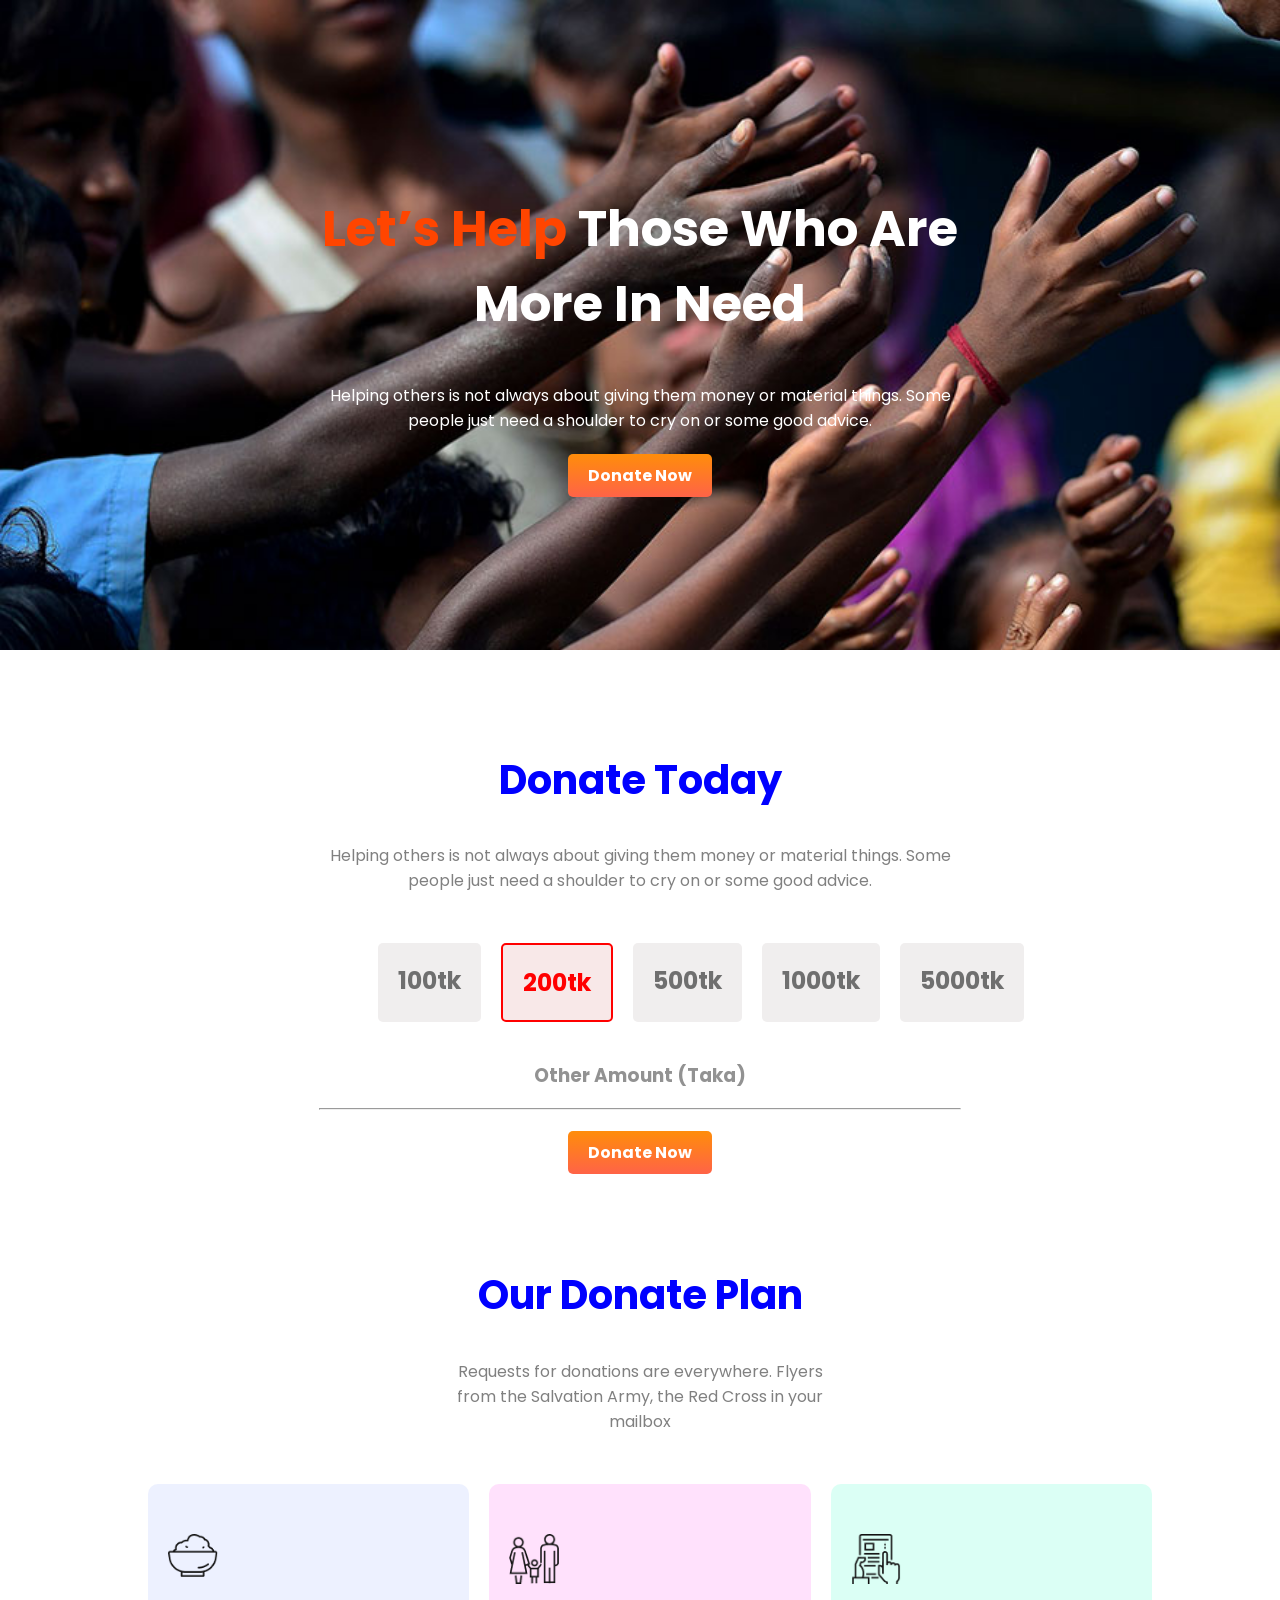
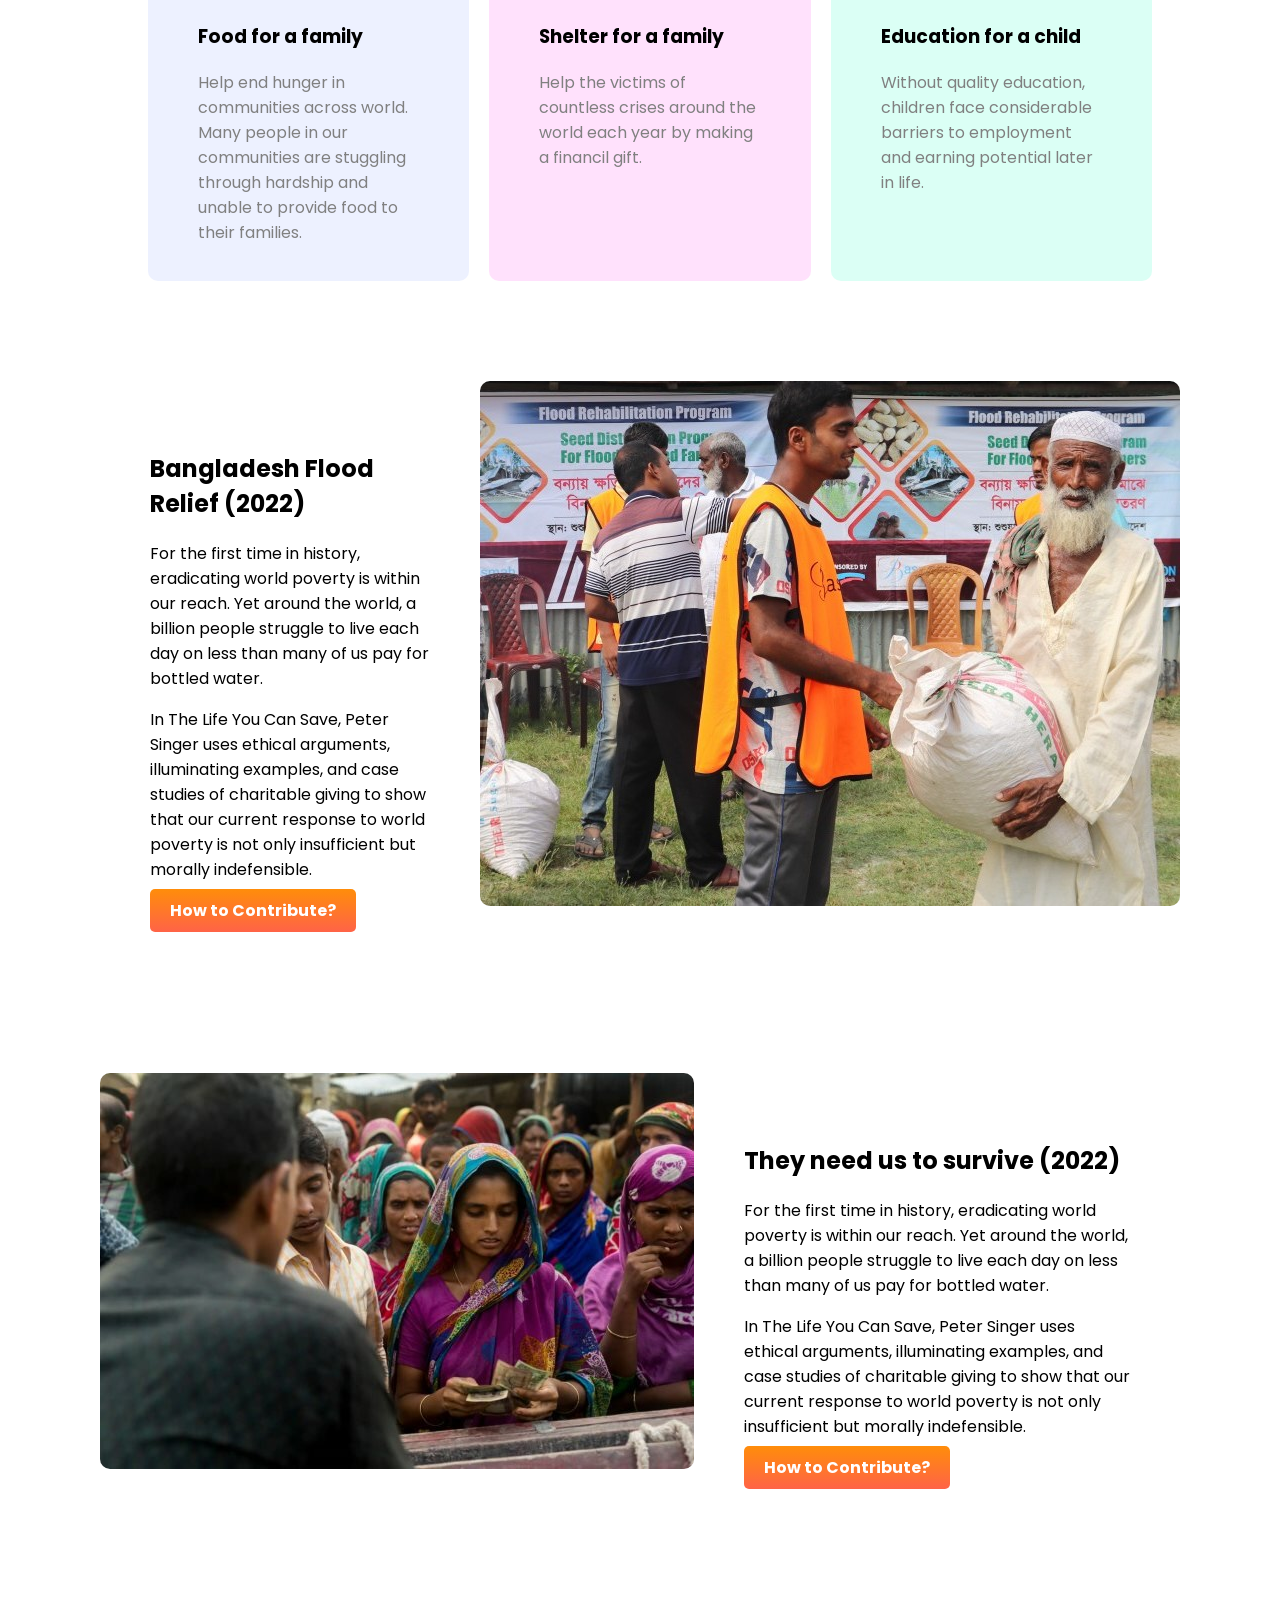
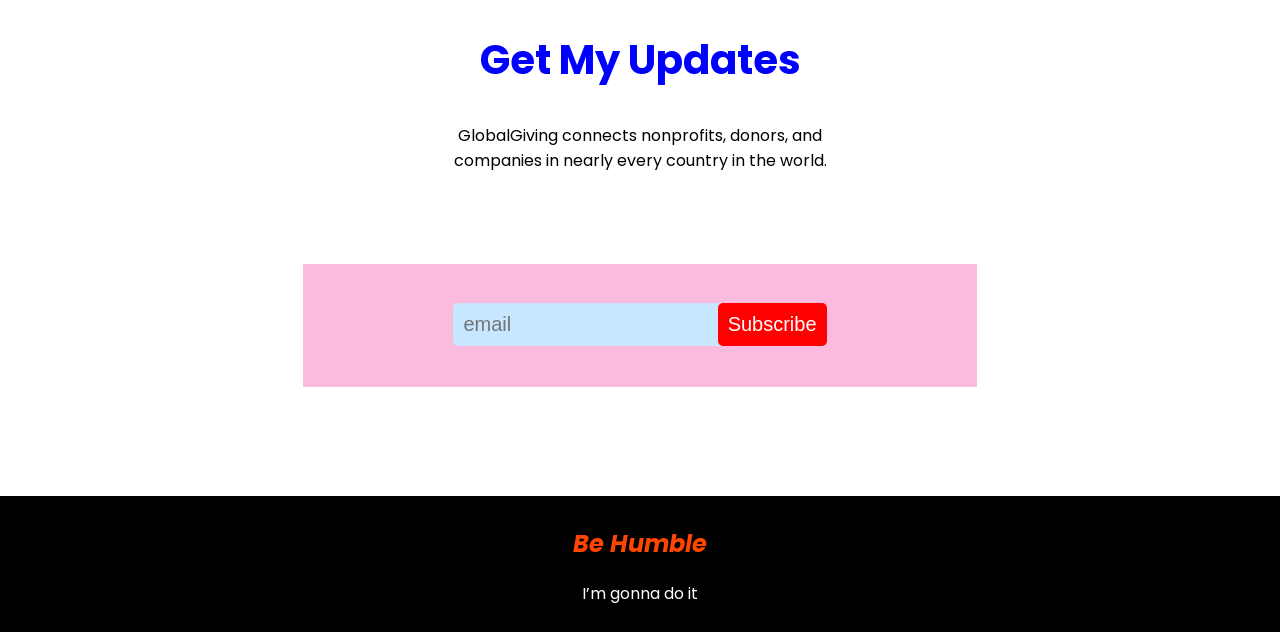
<file: index.html>
<!DOCTYPE html>
<html lang="en">

<head>
    <meta charset="UTF-8">
    <meta http-equiv="X-UA-Compatible" content="IE=edge">
    <meta name="viewport" content="width=device-width, initial-scale=1.0">
    <title>Donate-today</title>
    <link rel="stylesheet" href="style.css">
    <link rel="preconnect" href="https://fonts.googleapis.com">
    <link rel="preconnect" href="https://fonts.gstatic.com" crossorigin>
    <link href="https://fonts.googleapis.com/css2?family=Poppins&display=swap" rel="stylesheet">

</head>

<body>
    <section class="top-banner width ">
        <div class="align">
            <h1><span id="hader-color"> Let’s Help</span> Those Who Are <br>More In Need </h1>

            <p class="half-width">Helping others is not always about giving them money or material things. Some people
                just
                need a shoulder to cry on or some good advice. </p>
            <a class="link-button" href="#" target="_blank">Donate Now</a>
        </div>

    </section>
    <section>
        <div class="align">
            <h2 class="bolt">Donate Today</h2>
            <p class="gray half-width">Helping others is not always about giving them money or material things. Some
                people
                just need a shoulder to cry on or some good advice. </p>
        </div>
        <div class="flex ">
            <h2 class="price-item">100tk</h2>
            <h2 id="color">200tk</h2>
            <h2 class="price-item">500tk</h2>
            <h2 class="price-item">1000tk</h2>
            <h2 class="price-item">5000tk</h2>
        </div>
    </section>
    <section class="margin">
        <div class="align">
            <h3 id="cg">Other Amount (Taka)</h3>
            <hr>
            <a class="link-button" href="#" target="_blank">Donate Now</a>

        </div>
    </section>
    <section>
        <div class="align margin-b">
            <h2 class="bolt">Our Donate Plan</h2>
            <p class="gray ">Requests for donations are everywhere. Flyers from the Salvation Army, the Red Cross in
                your mailbox</p>
        </div>
    </section>
    <section class="flex-two">
        <div class="food-item" id="bg-image-1">
            <h3>Food for a family</h3>
            <p class="gray">Help end hunger in communities across world. Many people in our communities are stuggling
                through hardship and unable to provide food to their families.</p>
        </div>
        <div class="food-item" id="bg-image-2">
            <h3>Shelter for a family</h3>
            <p class="gray">Help the victims of countless crises around the world each year by making a financil gift.
            </p>
        </div>
        <div class="food-item" id="bg-image-3">
            <h3>Education for a child</h3>
            <p class="gray">Without quality education, children face considerable barriers to employment and earning
                potential later in life.</p>
        </div>
    </section>
    <section class="flex-donate ">
        <div class="width-donate">
            <h2>Bangladesh Flood Relief (2022)</h2>
            <p>For the first time in history, eradicating world poverty is within our reach. Yet around the world, a
                billion people struggle to live each day on less than many of us pay for bottled water.</p>
            <p>In The Life You Can Save, Peter Singer uses ethical arguments, illuminating examples, and case studies of
                charitable giving to show that our current response to world poverty is not only insufficient but
                morally indefensible.</p>
            <a class="link-button " href="#">How to Contribute?</a>
        </div>
        <div class="donate-image">
            <img src="images/donation10.jpg" alt="Donate Image">
        </div>
    </section>
    <section class="flex-donate ">
        <div class="donate-image">
            <img src="images/donation1.jpg" alt="Donate Image">
        </div>
        <div class="width-donate">
            <h2>They need us
                to survive (2022)</h2>
            <p>For the first time in history, eradicating world poverty is within our reach. Yet around the world, a
                billion people struggle to live each day on less than many of us pay for bottled water.</p>
            <p>In The Life You Can Save, Peter Singer uses ethical arguments, illuminating examples, and case studies of
                charitable giving to show that our current response to world poverty is not only insufficient but
                morally indefensible.</p>
            <a class="link-button " href="#">How to Contribute?</a>
        </div>
    </section>
    <section>
        <div class="align margin-a">
            <h2 class="bolt">Get My Updates</h2>
            <p class="half-width">GlobalGiving connects nonprofits, donors, and companies in nearly
                every country in the world.</p>

        </div>
    </section>
    <section id="padding" class="align gray">
        <form action="#">
            <input id="input" type="email" placeholder="email">
            <button id="button">Subscribe</button>
        </form>
    </section>
    <footer class="align">
        <h2 id="red"><em>Be Humble</em> </h2>
        <p>I’m gonna do it</p>
    </footer>
</body>

</html>
</file>
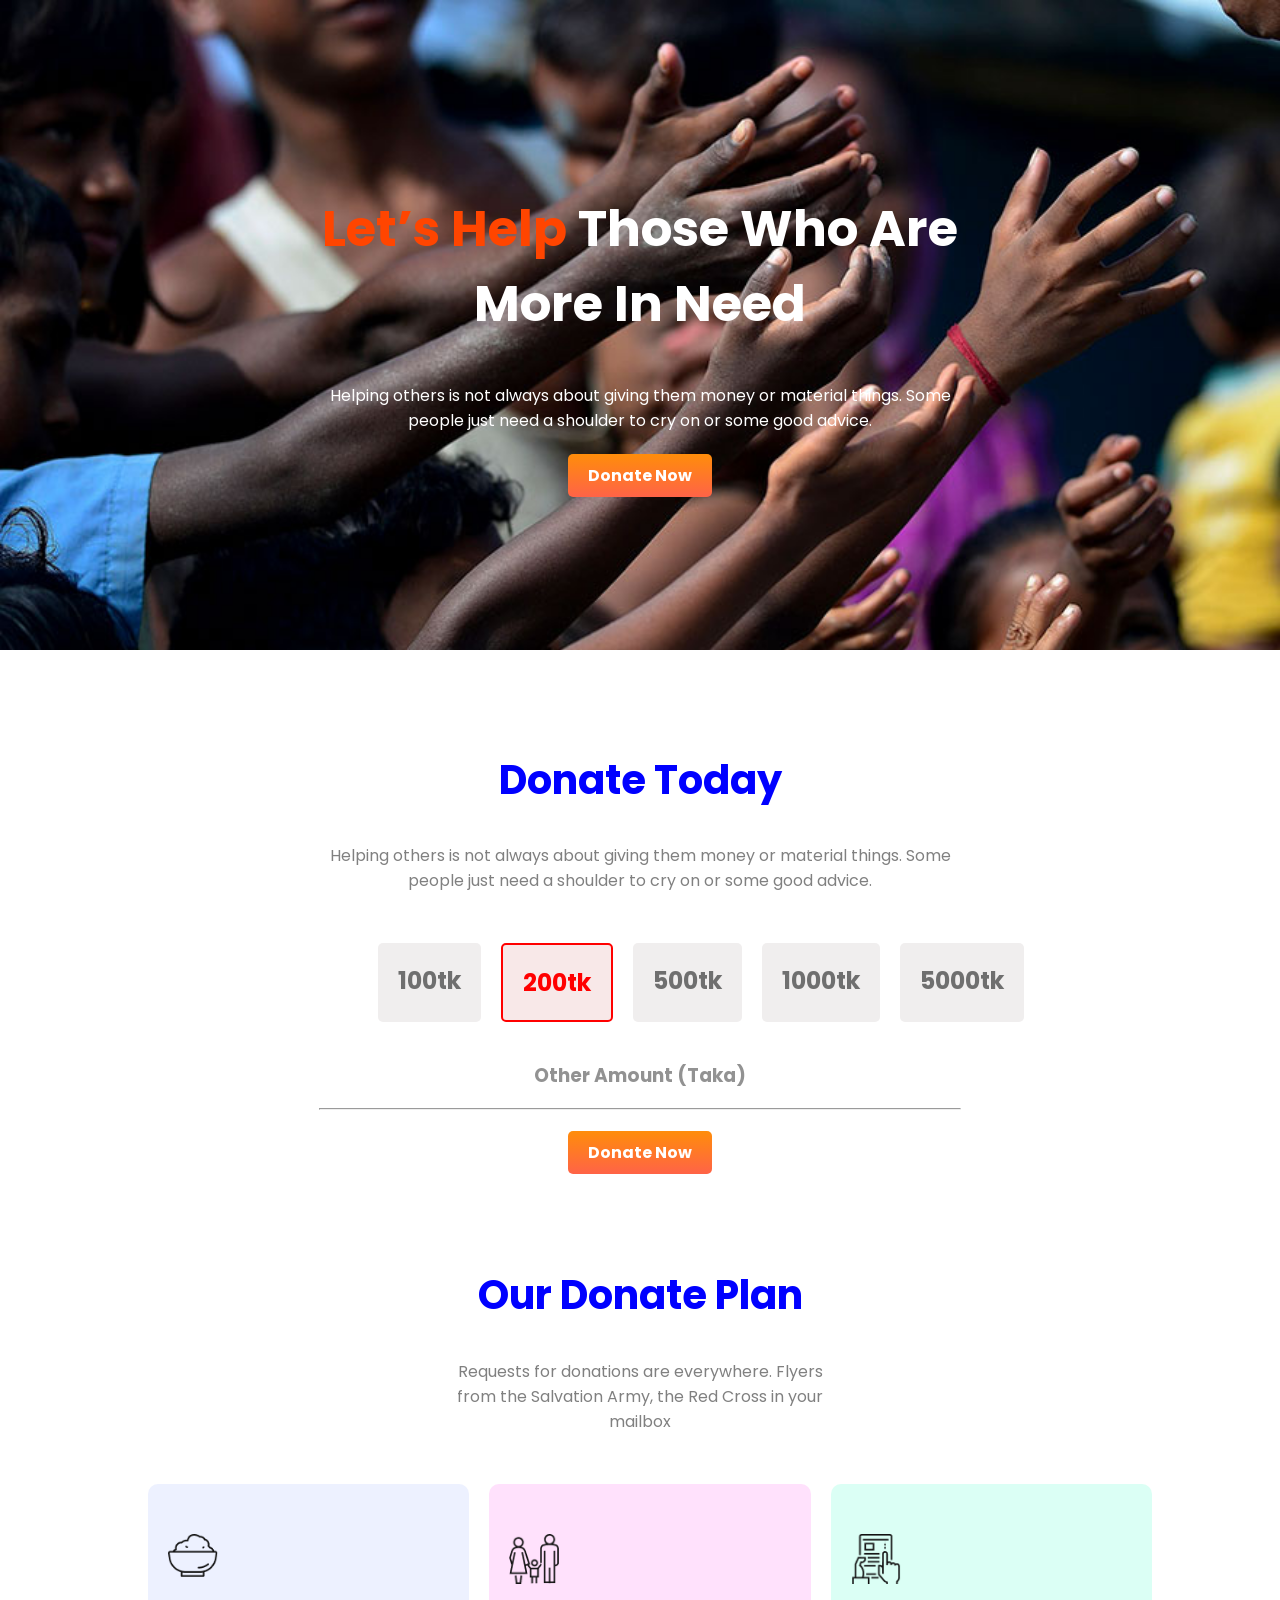
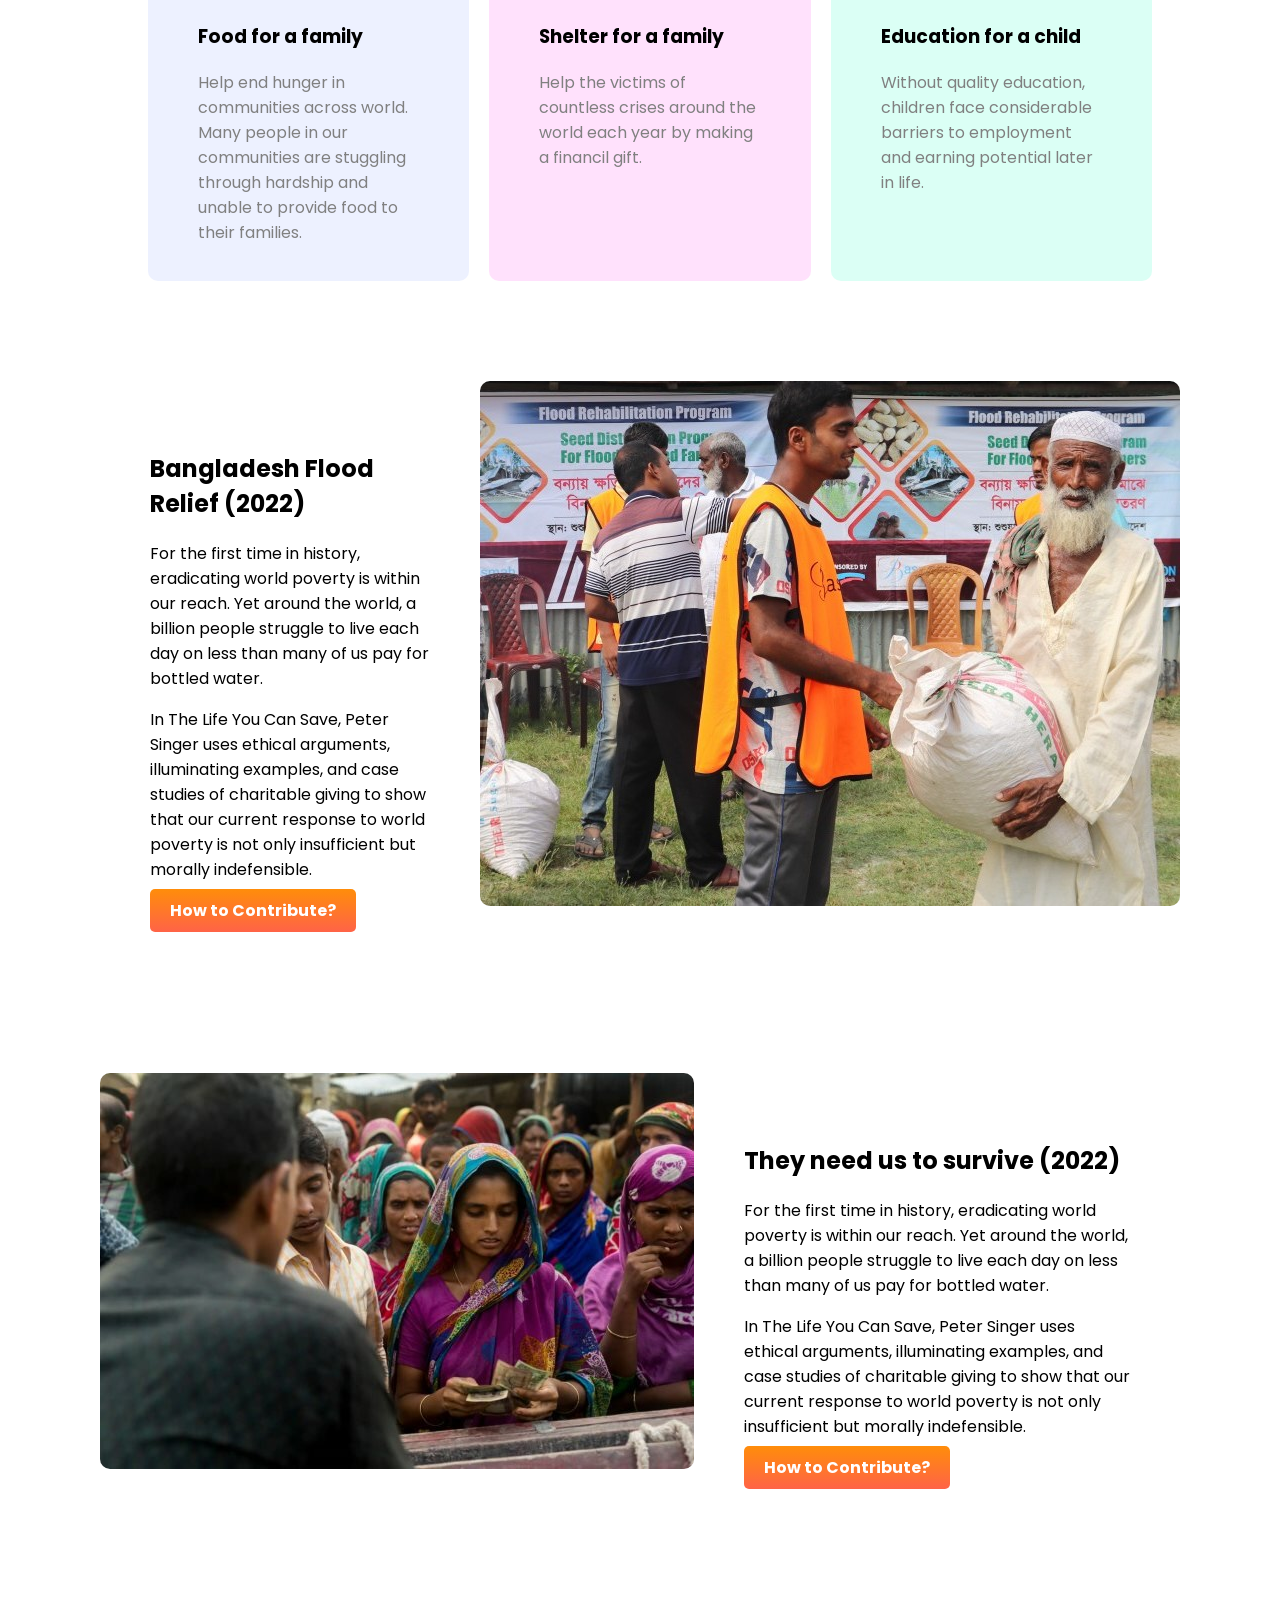
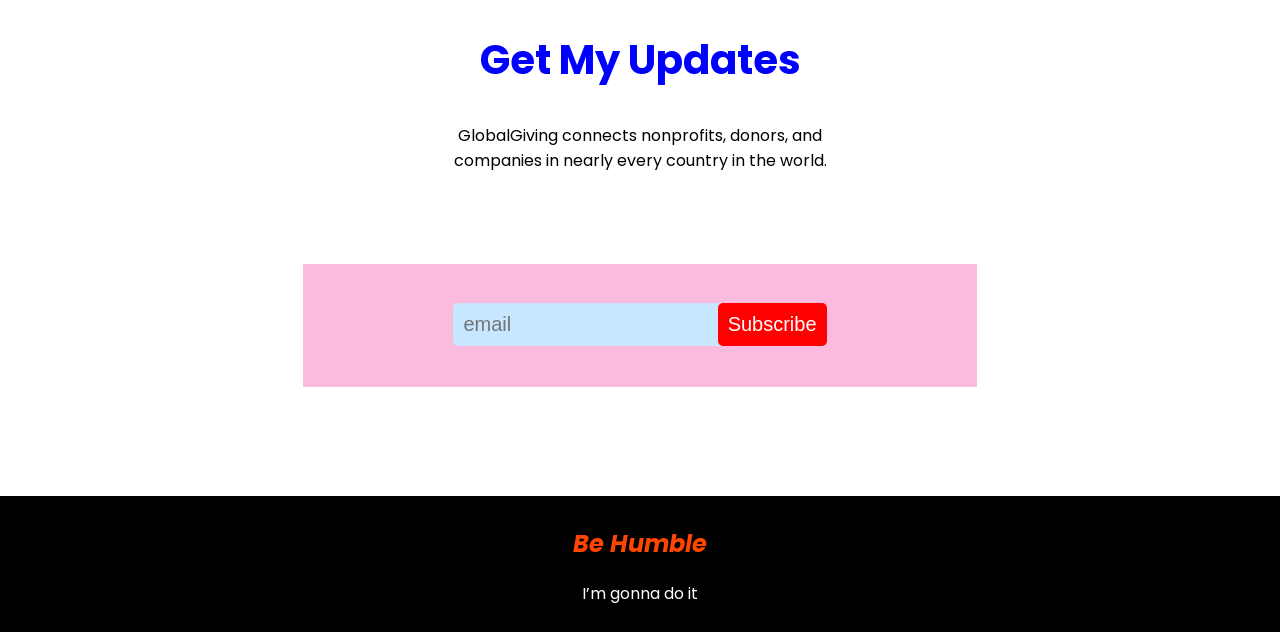
<file: index (1).html>
<!DOCTYPE html>
<html lang="en">

<head>
    <meta charset="UTF-8">
    <meta http-equiv="X-UA-Compatible" content="IE=edge">
    <meta name="viewport" content="width=device-width, initial-scale=1.0">
    <title>Donate-today</title>
    <link rel="stylesheet" href="style (1).css">
    <link rel="preconnect" href="https://fonts.googleapis.com">
    <link rel="preconnect" href="https://fonts.gstatic.com" crossorigin>
    <link href="https://fonts.googleapis.com/css2?family=Poppins&display=swap" rel="stylesheet">

</head>

<body>
    <section class="top-banner width ">
        <div class="align">
            <h1><span id="hader-color"> Let’s Help</span> Those Who Are <br>More In Need </h1>

            <p class="half-width">Helping others is not always about giving them money or material things. Some people
                just
                need a shoulder to cry on or some good advice. </p>
            <a class="link-button" href="#" target="_blank">Donate Now</a>
        </div>

    </section>
    <section>
        <div class="align">
            <h2 class="bolt">Donate Today</h2>
            <p class="gray half-width">Helping others is not always about giving them money or material things. Some
                people
                just need a shoulder to cry on or some good advice. </p>
        </div>
        <div class="flex ">
            <h2 class="price-item">100tk</h2>
            <h2 id="color">200tk</h2>
            <h2 class="price-item">500tk</h2>
            <h2 class="price-item">1000tk</h2>
            <h2 class="price-item">5000tk</h2>
        </div>
    </section>
    <section class="margin">
        <div class="align">
            <h3 id="cg">Other Amount (Taka)</h3>
            <hr>
            <a class="link-button" href="#" target="_blank">Donate Now</a>

        </div>
    </section>
    <section>
        <div class="align margin-b">
            <h2 class="bolt">Our Donate Plan</h2>
            <p class="gray ">Requests for donations are everywhere. Flyers from the Salvation Army, the Red Cross in
                your mailbox</p>
        </div>
    </section>
    <section class="flex-two">
        <div class="food-item" id="bg-image-1">
            <h3>Food for a family</h3>
            <p class="gray">Help end hunger in communities across world. Many people in our communities are stuggling
                through hardship and unable to provide food to their families.</p>
        </div>
        <div class="food-item" id="bg-image-2">
            <h3>Shelter for a family</h3>
            <p class="gray">Help the victims of countless crises around the world each year by making a financil gift.
            </p>
        </div>
        <div class="food-item" id="bg-image-3">
            <h3>Education for a child</h3>
            <p class="gray">Without quality education, children face considerable barriers to employment and earning
                potential later in life.</p>
        </div>
    </section>
    <section class="flex-donate ">
        <div class="width-donate">
            <h2>Bangladesh Flood Relief (2022)</h2>
            <p>For the first time in history, eradicating world poverty is within our reach. Yet around the world, a
                billion people struggle to live each day on less than many of us pay for bottled water.</p>
            <p>In The Life You Can Save, Peter Singer uses ethical arguments, illuminating examples, and case studies of
                charitable giving to show that our current response to world poverty is not only insufficient but
                morally indefensible.</p>
            <a class="link-button " href="#">How to Contribute?</a>
        </div>
        <div class="donate-image">
            <img src="images/donation10.jpg" alt="Donate Image">
        </div>
    </section>
    <section class="flex-donate ">
        <div class="donate-image">
            <img src="images/donation1.jpg" alt="Donate Image">
        </div>
        <div class="width-donate">
            <h2>They need us
                to survive (2022)</h2>
            <p>For the first time in history, eradicating world poverty is within our reach. Yet around the world, a
                billion people struggle to live each day on less than many of us pay for bottled water.</p>
            <p>In The Life You Can Save, Peter Singer uses ethical arguments, illuminating examples, and case studies of
                charitable giving to show that our current response to world poverty is not only insufficient but
                morally indefensible.</p>
            <a class="link-button " href="#">How to Contribute?</a>
        </div>
    </section>
    <section>
        <div class="align margin-a">
            <h2 class="bolt">Get My Updates</h2>
            <p class="half-width">GlobalGiving connects nonprofits, donors, and companies in nearly
                every country in the world.</p>

        </div>
    </section>
    <section id="padding" class="align gray">
        <form action="#">
            <input id="input" type="email" placeholder="email">
            <button id="button">Subscribe</button>
        </form>
    </section>
    <footer class="align">
        <h2 id="red"><em>Be Humble</em> </h2>
        <p>I’m gonna do it</p>
    </footer>
</body>

</html>
</file>
<file: style.css>
body {
    font-family: 'Poppins', sans-serif;
    margin: 0;

}
#hader-color{
    color: orangered;
}
h1 {
    font-size: 50px;
}

.top-banner {
    background-image: url(images/donation13.jpg);
    background-repeat: no-repeat;
    background-size: 100%;
    background-size: cover;
    height: 500px;
    background-color: #cccccc;
    position: relative;
}

.align {
    text-align: center;
}

.half-width {
    width: 50%;
    margin: auto;
    padding-bottom: 30px;
}

.width {
    color: white;
    padding-top: 150px;
    margin-bottom: 100px;
}

.link-button {
    text-decoration: none;
    background-image: linear-gradient(rgb(255, 141, 10), tomato);
    padding: 10px 20px;
    border-radius: 5px;
    color: white;
    font-weight: 700;
}

.flex {
    display: flex;
    margin-left: 28%;

}

.bolt {
    font-weight: 700;
    font-size: 40px;
    color: blue;
}

.gray {
    color: gray;
}

#cg {
    color: rgb(146, 146, 146);
}

hr {
    width: 50%;
    margin-bottom: 30px;
    color: rgb(110, 109, 109);
}

.margin {
    margin-bottom: 100px;
}

#color {
    color: red;
    border: 2px solid red;
    background-color: rgb(248, 232, 232);
    padding: 20px 20px;
    border-radius: 5px;
    margin-left: 20px;

}

.price-item {
    background-color: rgb(240, 238, 238);
    padding: 20px 20px;
    border-radius: 5px;
    margin-left: 20px;
    color: rgb(111, 111, 111);

}

.price-ite {
    background-color: rgb(210, 206, 206);
}

.food-item {
    padding: 120px 50px 20px;
    border-radius: 10px;
    margin-left: 20px;
    width: 33%;
}

.flex-two {
    display: flex;
    margin: 0% 10%;
}

#bg-image-1 {
    background-image: url(icons/food.png);
    background-repeat: no-repeat;
    background-position: 20px 50px;
    background-size: 50px;
    background-color: rgb(237, 241, 255);
}

#bg-image-2 {
    background-image: url(icons/shelter.png);
    background-repeat: no-repeat;
    background-position: 20px 50px;
    background-size: 50px;
    background-color: rgb(255, 225, 252);

}

#bg-image-3 {
    background-image: url(icons/Frame-1.png);
    background-repeat: no-repeat;
    background-position: 20px 50px;
    background-size: 50px;
    background-color: rgb(219, 255, 245);
}
.donate-image img{
    border-radius: 10px;
}

footer {
    background-color: black;
    color: white;
    left: 0;
    bottom: 0;
    width: 100%;
    padding: 10px 0px;

}

#red {
    color: orangered;
}

#padding {
    padding-bottom: 150px;
}

.padding-b {
    margin-bottom: 100px;
}

.margin-a {
    margin: 100px 15%;
}

.margin-b {
    margin: 50px 35%;
}

form {
    background-color: rgb(251, 187, 222);
    padding: 50px 150px;
    display: inline;
}

#input {
    background-color: rgb(199, 230, 255);
    border-width: 0px;
    border: none;
    outline: none;
    padding: 10px;
    font-size: 20px;
    border-radius: 5px;
}

#button {
    background-color: rgb(255, 0, 0);
    color: white;
    border-width: 0px;
    border: none;
    outline: none;
    padding: 10px;
    font-size: 20px;
    border-radius: 5px;
    margin-left: -1%;

}

.flex-donate {
    display: flex;
    margin: 100px;


}

.width-donate {
    width: 50%;
    padding: 50px;
}

.width-donate img {
    width: 100%;

}
</file>
<file: style (1).css>
body {
    font-family: 'Poppins', sans-serif;
    margin: 0;

}
#hader-color{
    color: orangered;
}
h1 {
    font-size: 50px;
}

.top-banner {
    background-image: url(images/donation13.jpg);
    background-repeat: no-repeat;
    background-size: 100%;
    background-size: cover;
    height: 500px;
    background-color: #cccccc;
    position: relative;
}

.align {
    text-align: center;
}

.half-width {
    width: 50%;
    margin: auto;
    padding-bottom: 30px;
}

.width {
    color: white;
    padding-top: 150px;
    margin-bottom: 100px;
}

.link-button {
    text-decoration: none;
    background-image: linear-gradient(rgb(255, 141, 10), tomato);
    padding: 10px 20px;
    border-radius: 5px;
    color: white;
    font-weight: 700;
}

.flex {
    display: flex;
    margin-left: 28%;

}

.bolt {
    font-weight: 700;
    font-size: 40px;
    color: blue;
}

.gray {
    color: gray;
}

#cg {
    color: rgb(146, 146, 146);
}

hr {
    width: 50%;
    margin-bottom: 30px;
    color: rgb(110, 109, 109);
}

.margin {
    margin-bottom: 100px;
}

#color {
    color: red;
    border: 2px solid red;
    background-color: rgb(248, 232, 232);
    padding: 20px 20px;
    border-radius: 5px;
    margin-left: 20px;

}

.price-item {
    background-color: rgb(240, 238, 238);
    padding: 20px 20px;
    border-radius: 5px;
    margin-left: 20px;
    color: rgb(111, 111, 111);

}

.price-ite {
    background-color: rgb(210, 206, 206);
}

.food-item {
    padding: 120px 50px 20px;
    border-radius: 10px;
    margin-left: 20px;
    width: 33%;
}

.flex-two {
    display: flex;
    margin: 0% 10%;
}

#bg-image-1 {
    background-image: url(icons/food.png);
    background-repeat: no-repeat;
    background-position: 20px 50px;
    background-size: 50px;
    background-color: rgb(237, 241, 255);
}

#bg-image-2 {
    background-image: url(icons/shelter.png);
    background-repeat: no-repeat;
    background-position: 20px 50px;
    background-size: 50px;
    background-color: rgb(255, 225, 252);

}

#bg-image-3 {
    background-image: url(icons/Frame-1.png);
    background-repeat: no-repeat;
    background-position: 20px 50px;
    background-size: 50px;
    background-color: rgb(219, 255, 245);
}
.donate-image img{
    border-radius: 10px;
}

footer {
    background-color: black;
    color: white;
    left: 0;
    bottom: 0;
    width: 100%;
    padding: 10px 0px;

}

#red {
    color: orangered;
}

#padding {
    padding-bottom: 150px;
}

.padding-b {
    margin-bottom: 100px;
}

.margin-a {
    margin: 100px 15%;
}

.margin-b {
    margin: 50px 35%;
}

form {
    background-color: rgb(251, 187, 222);
    padding: 50px 150px;
    display: inline;
}

#input {
    background-color: rgb(199, 230, 255);
    border-width: 0px;
    border: none;
    outline: none;
    padding: 10px;
    font-size: 20px;
    border-radius: 5px;
}

#button {
    background-color: rgb(255, 0, 0);
    color: white;
    border-width: 0px;
    border: none;
    outline: none;
    padding: 10px;
    font-size: 20px;
    border-radius: 5px;
    margin-left: -1%;

}

.flex-donate {
    display: flex;
    margin: 100px;


}

.width-donate {
    width: 50%;
    padding: 50px;
}

.width-donate img {
    width: 100%;

}
</file>
